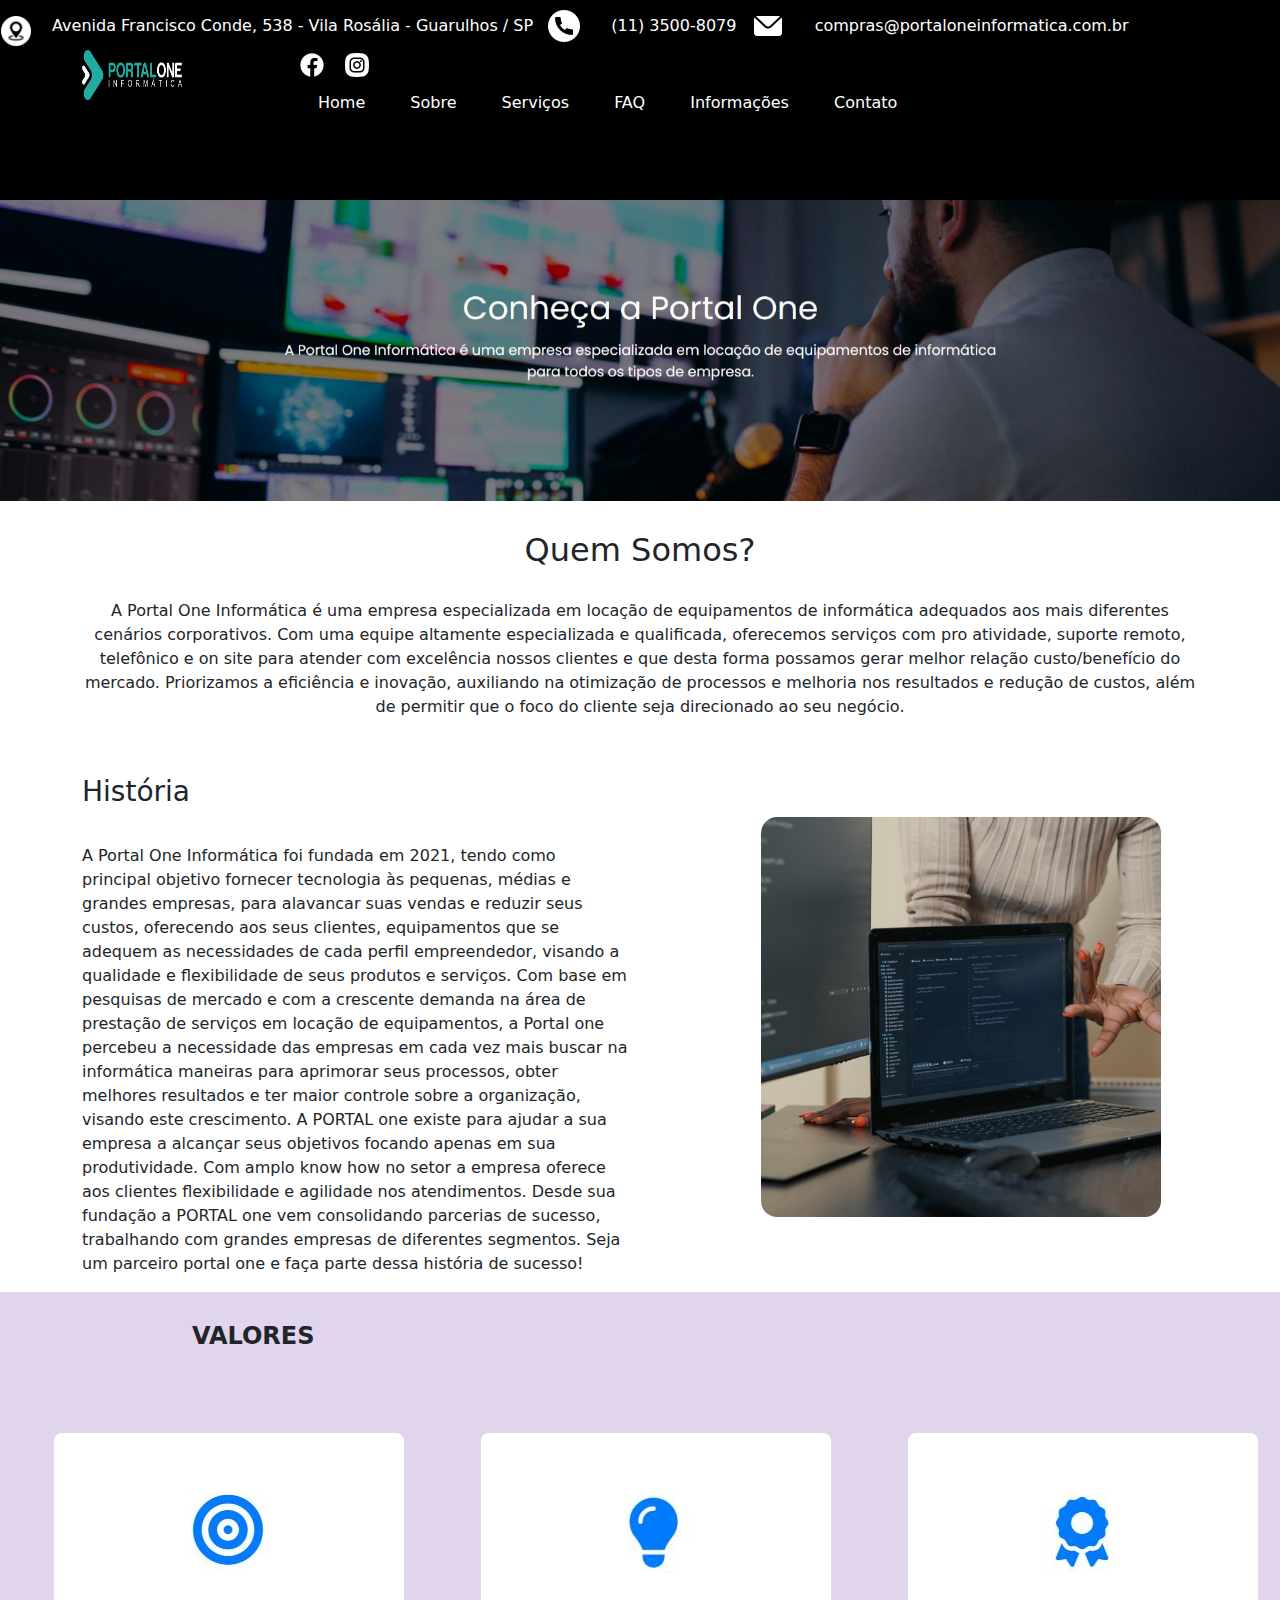
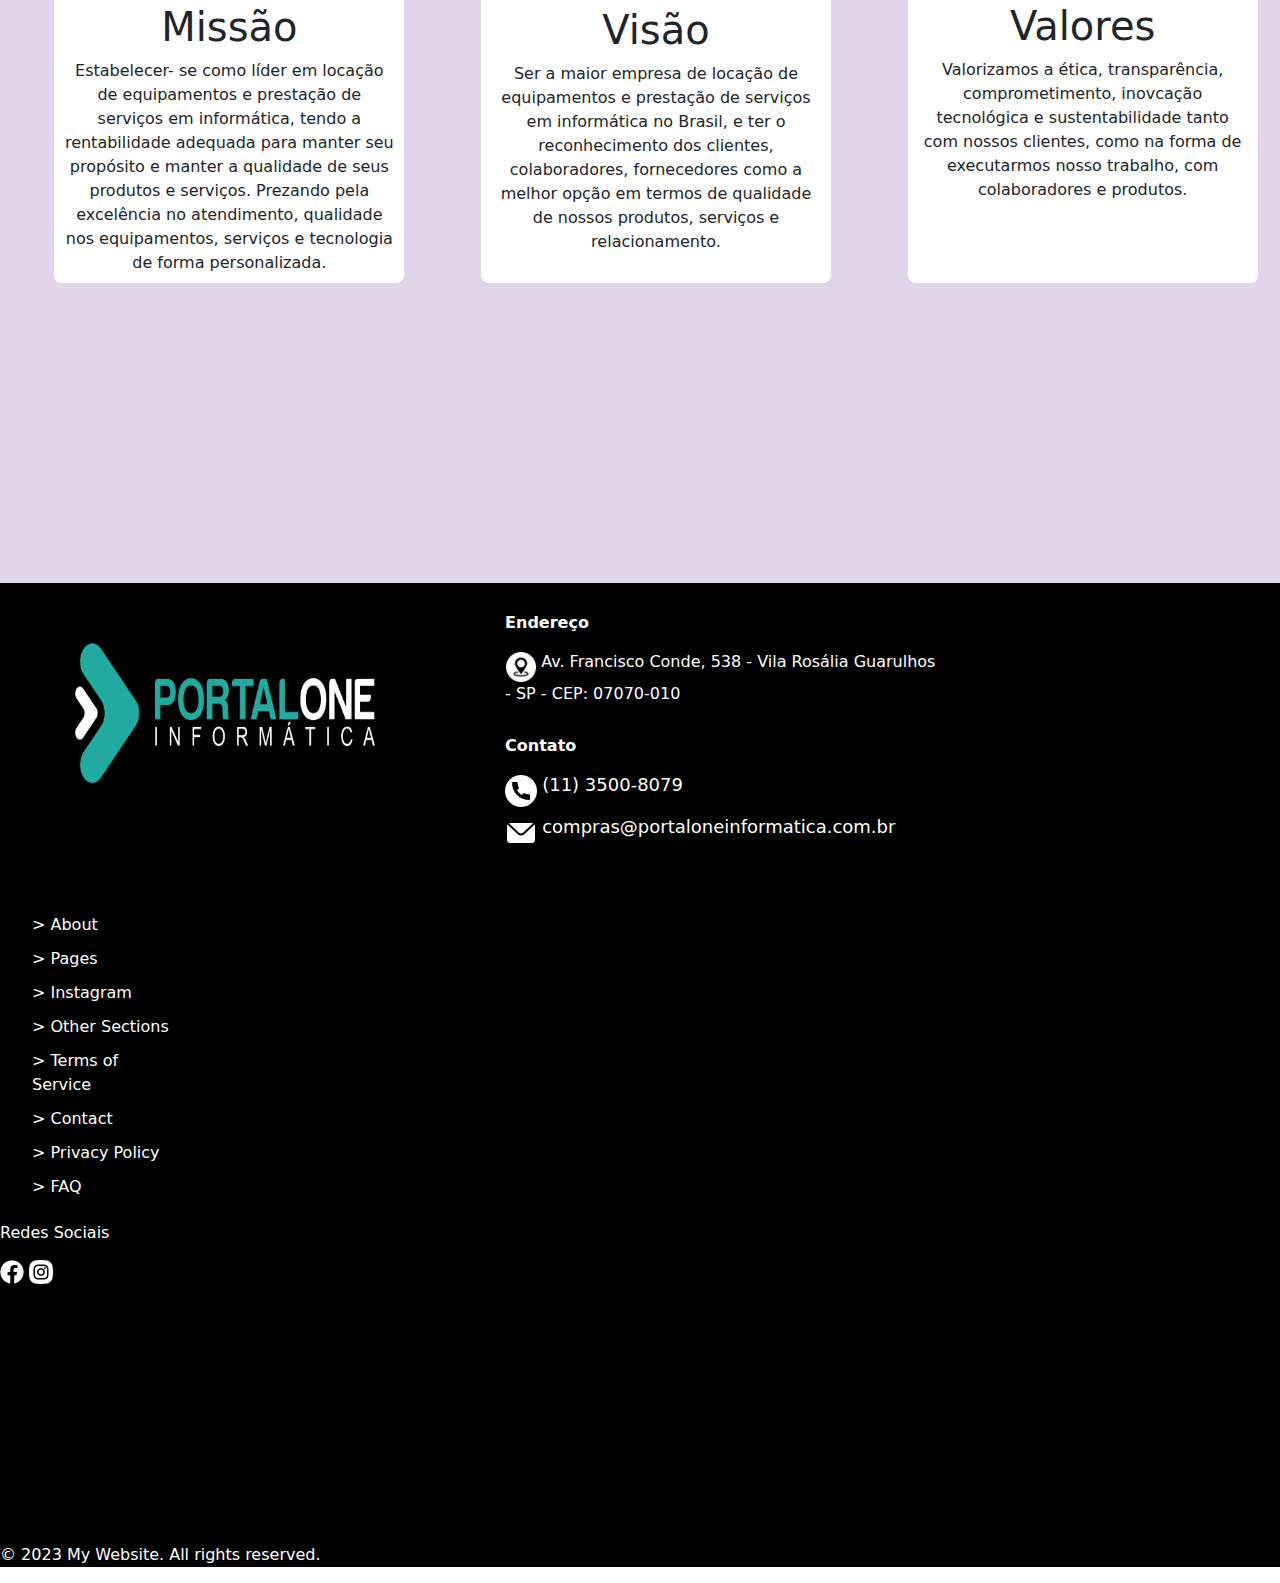
<file: sobre.html>
<!DOCTYPE html>
<html lang="en">
<head>
    <meta charset="UTF-8">
    <meta name="viewport" content="width=device-width, initial-scale=1.0">
    <link href="https://cdn.jsdelivr.net/npm/bootstrap@5.3.0/dist/css/bootstrap.min.css" rel="stylesheet">
    <link rel="stylesheet" href="./css/css.css">
    <link rel="stylesheet" href="./css/css-sobre.css">
        <title>SiteTeste</title>
</head>
<header>
<div class="container">
  <img id="logotipo" src="img/logo.png" alt="Logotipo">
</div>

<div class="header-black" id="header">
  
  <div class="loc-top" id="locTopDiv">
    <img src="./img/localizacao (3).png" id="loctop" alt="loctop">
    <a class="end-top" href="#">Avenida Francisco Conde, 538 - Vila Rosália - Guarulhos / SP</a>
    <img src="./img/telefone.png" id="tel-top" alt="tel-top">
    <a class="tell-top" href="#">(11) 3500-8079</a>
    <img src="./img/e-mail.png" id="email-top" alt="email-top">
    <a class="emaill-top" href="#">compras@portaloneinformatica.com.br</a>
    <img src="./img/facebook.png" id="face-top" alt="face-top">
    <img src="./img/instagram.png" id="insta-top" alt="insta-top">
    
  </div>

</div>  
<nav id="menu" class="pull-right">
  <ul>
    <li><a href="index.html">Home</a></li>
    <li><a href="sobre.html">Sobre</a></li>
    <li><a href="#">Serviços</a></li>
    <li><a href="#">FAQ</a></li>
    <li><a href="#">Informações</a></li>
    <li><a href="#">Contato</a></li>
    
  </ul>
</nav>		

</header>

<body>
  
  <div id="carouselExample" class="carousel slide" data-bs-ride="carousel">
    <div class="carousel-inner">
      <div class="carousel-item active">
        <img src="./img/conheca.jpg" class="d-block w-100" alt="Image 1">
      </div>
      <div class="carousel-item">
        <img src="./img/hardware.jpg" class="d-block w-100" alt="Image 2">
      </div>
      <div class="carousel-item">
        <img src="./img/orcamento.jpg" class="d-block w-100" alt="Image 3">
      </div>
    </div>
  </div>
  
    <div class="content">
      <div class="container">

    <div class="quem-somos">
        <h2 class="article-title">Quem Somos?</h2>
        <p>A Portal One Informática é uma empresa especializada em locação de equipamentos de informática adequados aos mais diferentes cenários corporativos. Com uma equipe altamente especializada e qualificada, oferecemos serviços com pro atividade, suporte remoto, telefônico e on site para atender com excelência nossos clientes e que desta forma possamos gerar melhor relação custo/benefício do mercado. Priorizamos a eficiência e inovação, auxiliando na otimização de processos e melhoria nos resultados e redução de custos, além de permitir que o foco do cliente seja direcionado ao seu negócio.</p>

    </div>
        <article class="article">
        <h3>História</h3>
                   
          <div class="row">
            <div class="col-md-6">
                <p>A Portal One Informática foi fundada em 2021, tendo como principal objetivo fornecer tecnologia às pequenas, médias e grandes empresas, para alavancar suas vendas e reduzir seus custos, oferecendo aos seus clientes, equipamentos que se adequem as necessidades de cada perfil empreendedor, visando a qualidade e flexibilidade de seus produtos e serviços. Com base em pesquisas de mercado e com a crescente demanda na área de prestação de serviços em locação de equipamentos, a Portal one percebeu a necessidade das empresas em cada vez mais buscar na informática maneiras para aprimorar seus processos, obter melhores resultados e ter maior controle sobre a organização, visando este crescimento. A PORTAL one existe para ajudar a sua empresa a alcançar seus objetivos focando apenas em sua produtividade. Com amplo know how no setor a empresa oferece aos clientes flexibilidade e agilidade nos atendimentos. Desde sua fundação a PORTAL one vem consolidando parcerias de sucesso, trabalhando com grandes empresas de diferentes segmentos. Seja um parceiro portal one e faça parte dessa história de sucesso!</p>
            </div>
            <div class="col-md-6">
              <img id="imge-historia" src="./img/historia (1).jpg" alt="historia">
            </div>
          </div>
          
          
        </article>
  </div>

              <div class="row-sobre" id="sobre-valores">
                    <div class="valores-title">
                     <h5>VALORES</h5><br>
                    </div>  
              </div>
             <div class="row-sobre-two">
                            <div class="col-md-3" id="sobre">
                                <img id="col-m4" src="./img/alvo.JPG" alt="historia">
                                <h1>Missão</h1>
                                <p>Estabelecer- se como líder em locação de equipamentos e prestação de serviços em informática, tendo a rentabilidade adequada para manter seu propósito e manter a qualidade de seus produtos e serviços. Prezando pela excelência no atendimento, qualidade nos equipamentos, serviços e tecnologia de forma personalizada.</p>
                                
                            </div>
                        
                            <div class="col-md-3" id="sobre">
                                <img id="col-m4" src="./img/lampada.JPG" alt="historia">
                                <h1>Visão</h1>
                                <p>Ser a maior empresa de locação de equipamentos e prestação de serviços em informática no Brasil, e ter o reconhecimento dos clientes, colaboradores, fornecedores como a melhor opção em termos de qualidade de nossos produtos, serviços e relacionamento.</p>
                                
                            </div>
                        
                            <div class="col-md-3" id="sobre">
                                <img id="col-m4" src="./img/laço.JPG" alt="historia">
                                <h1>Valores</h1>
                                <p>Valorizamos a ética, transparência, comprometimento, inovcação tecnológica e sustentabilidade tanto com nossos clientes, como na forma de executarmos nosso trabalho, com colaboradores e produtos.</p>
                                
                            </div>
              </div>
  <footer class="footer">

    <div class="col-md-3" id="logo-footer">
      <img src="./img/logo.png" alt="">
    </div>
    
    <div class="col-md-3" id="end-footer">
      <div class="address">
        <h5>Endereço</h5>
        <img src="./img/localizacao (3).png" id="loctop" alt="loctop">
        <a href="#">Av. Francisco Conde, 538 - Vila Rosália Guarulhos<br> - SP - CEP: 07070-010</a>
      </div>
      
      <div class="contact">
        <h5>Contato</h5>
        <div id="tel">
          <img src="./img/telefone.png" id="tel-bot" alt="tel-bot">
          <a href="#">(11) 3500-8079</a>
        </div>
        <div id="ema">
          <img src="./img/e-mail.png" id="email-bot" alt="email-bot">
          <a href="#">compras@portaloneinformatica.com.br</a>
        </div>
      </div>
    </div>
    <div class="col-md-3">
      <div class="col-md-6" id="links-footer" >
        <ul class="footer-list">
          <li><a href="#">> About</a></li>
          <li><a href="#">> Pages</a></li>
          <li><a href="#">> Instagram</a></li>
          <li><a href="#">> Other Sections</a></li>
          <li><a href="#">> Terms of Service</a></li>
          <li><a href="#">> Contact</a></li>
          <li><a href="#">> Privacy Policy</a></li>
          <li><a href="#">> FAQ</a></li>
        </ul>
      </div>
      <div class="col-md-6" id="rede-sociais">
        <h6>Redes Sociais</h6>
        <a href="www.facebook.com">
        <img src="./img/facebook.png" href="#" alt="">
      </a>
      <a href="www.instagra.com">
        <img src="./img/instagram.png" href="#" alt="">
      </a>
      </div>
      



    </div class="rodape" id="direitos">
          <p>&copy; 2023 My Website. All rights reserved.</p>
    </div>
  </footer>
  <script src="./js/js.js"></script>
  <script src="https://cdn.jsdelivr.net/npm/bootstrap@5.3.0/dist/js/bootstrap.bundle.min.js"></script>
  </body>
</html>
</file>
<file: css/css.css>
* {
    margin: 0;
    padding: 0;
    box-sizing: border-box;
}

header {
	width: 100%;
	height: 200px;
	background-color: black;
	z-index: 2;
    position: relative;
}
.loc-top {
    display: block;
  }
  
  .hide-loc-top {
    display: none;
  }
header .container {
	position: relative;
}
header .header-black {
	background-color: #000;
	height: 40px;
}

header #logotipo {
	position: absolute;
	top: 50px;
	z-index: 3;
    width: 100px;
    height: 50px;
}

#menu ul {
    margin-left: 20%;
    margin-top: 4%;
    
}
#menu li {
    margin-left: 30px;
        display: inline-block;
        margin-right: 10px;
        
}

.menu a {
    color: #fff;
    text-decoration: none;
    cursor: pointer;
    transition: 0.2s ease-in-out;
       
}

a {
    text-decoration: none;
    color: white;
}

body {
    display: flex;
    flex-direction: column;
    min-height: 100vh;
    margin-top: 0;
     
  }

img#loctop {
    filter: invert(100%);
    margin-left: 3%;
    width: 30px;
    height: 30px;
}

img#tel-top {
    filter: invert(100%);
    padding: 10px;
}
    
img#email-top {
    filter: invert(100%);
    padding: 10px;
}

.header-black .end-top {
    margin-left: 1rem;
    text-decoration: none;
    color: white;
}
.header-black .tell-top {
    margin-left: 1rem;
    text-decoration: none;
    color: white;
}
.header-black .emaill-top {
    margin-left: 1rem;
    text-decoration: none;
    color: white;
}

#face-top {
    margin-left: 300px;
    filter: invert(100%);
}
#insta-top {
    margin-left: 1rem;
    filter: invert(100%);
}
#face-top img {
      filter: invert(100%);
}
#insta-top img {
    filter: invert(100%);
}

h2 {
    text-align: center;
    margin-top: 30px;
}

.quem-somos p {
    text-align: center;
    margin-top: 30px;
}

h3 {
    text-align: left;
    margin-top: 5%;
}
.row-container {
    width: 100%;
    height: auto;
    background-image: url(../img/cidade_de_san_diego.jpg);
    position: relative;   
    background-attachment: fixed;
    background-repeat: no-repeat;
    background-size: cover;
    justify-content: space-around;  
}

.row p {
    text-align: left;
    margin-top: 5%;
}

#imge-historia {
    width: 400px;
    height: 400px;
    padding: 0%;
    border-radius: 1rem;
    margin-left: 20%;
    margin-bottom: 10%;

}
col-md-4#col-m4 {
    width: 40px;
    height: 40px;
    opacity: 50%;
   
}
.row {
	display: flex;
	justify-content: space-around;
}
.row .row-title {
    width: 100%
}
.row .col-md-4 {
    background-color: #A4B6C5;
    width: 280px;
    height: 500px;
    margin-left: 5%;
    margin-top: 5%;
    margin-bottom: 5%;
    text-align: center;
    border-radius: 0.5rem;
    box-sizing: border-box;
    overflow: hidden;
        
}
.row#transp-fundo {
    display: flex;
    justify-content: space-around;
    width: 100%;
}

.row-title h4 {
    margin-top: 30px;
    margin-left: 5%;
    color: rgb(26, 176, 179);
    padding: 0;
}
.row-title h5 {
    font-size: 40px;
    font-weight: bold;
    margin-left: 5%;
    color: white;
    padding: 0;
}
.col-md-4 h1 {
    background-color: black;
    color: white;
    border-radius: 2rem;
    margin-left: -20%;
    font-size: 24px;
    width: 180px;
    
}
.col-md-4 h2 {
    background-color: rgb(255, 255, 255);
    color: rgb(0, 0, 0);
    border-radius: 2rem;
    margin-left: 40%;
    font-size: 24px;
    width: 180px;
    
}

.col-md-4 a.saiba-m1 {
    display: inline-block;
    padding: 10px 20px;
    background-color: #ccc;
    color: #fff;
    text-decoration: none;
    font-weight: bold;
    font-size: 16px;
    border-radius: 2rem;
}


footer {
    background-color: #000000;
    padding: 0px 0;
    color: white;
  }
  
footer img {
    max-width: 100%;
    margin-top: 60px;
  }
  
footer .col-md-3 {
    display: inline-block;
    vertical-align: top;
    margin-bottom: 20px;
  }
  
  .footer .address,
  .footer .contact {
    margin-bottom: 20px;
  }
  
footer h5 {
    font-size: 16px;
    margin-bottom: 10px;
  }
  
footer a {
    color: #ffffff;
  }
  
  .footer-list li {
    list-style: none;
    margin-bottom: 10px;
  }
  
  .rodape {
    text-align: center;
    margin-top: 30px;
  }
  
  .rodape p {
    font-size: 14px;
    color: #777;

  }

footer .col-md-6 {
    display: inline-block;
  }
#end-footer {
    width: 500px;
    height: 300px;
    justify-content: space-between;
    text-align: left;
    
}
#logo-footer {
    width: 500px;
    height: 300px;
    
}
#logo-footer img {
    margin-left:15%;
    width: 300px;
    height: 140px;
    
}
#links-footer {
    width: 500px;
    height: 300px;
    
}
#links-footer {
    margin-top: 10px;
    width: 180px;
    height: 300px;
    display: inline-block;
    
}
#rede-sociais {
    margin-top: 10px;
    width: 180px;
    height: 300px;
    vertical-align: top;
    
}
img#loctop {
    margin-top: 10px;
    margin-left: 1px;
}
h5 {
    margin-top: 30px;
    font-size: 24px;
    font-weight: bold;
}

.contact img {
    margin-top: 10px;
    filter: invert(100%);
}
.contact a {
    margin-top: 12px;
    font-size: 18px;
}
#rede-sociais img {
    filter: invert(100%);
    margin-top: 10px;

}
</file>
<file: css/css-sobre.css>
.valores-title {
    margin-left: 15%;
}

.row-sobre {
    width: 100%;
    background-color: rgb(224, 213, 235);
    display: flex;  
}
.row-sobre-two {
    width: 100%;
    height: 800px;
    display: grid;
    display: table-column 1fr 1fr 1fr;
    background-color: rgb(224, 213, 235);
    display: flex;
    justify-content: center;
    justify-content: space-around;
    

}

.col-md-3#sobre {
    width: 350px;
    height: 450px;
    background-color: white;
    border-radius: 0.5rem;
    text-align: center;
    margin-top: 50px;
    margin-left: 2rem;
    padding: 10px;
    
    
    
}
.col-md-3#sobre img {
    margin-top: 50px;
    
}

#sobre h1 {
    margin-top: 30px;
}

.col-md-3 p {
margin: 0 auto;
}
</file>
